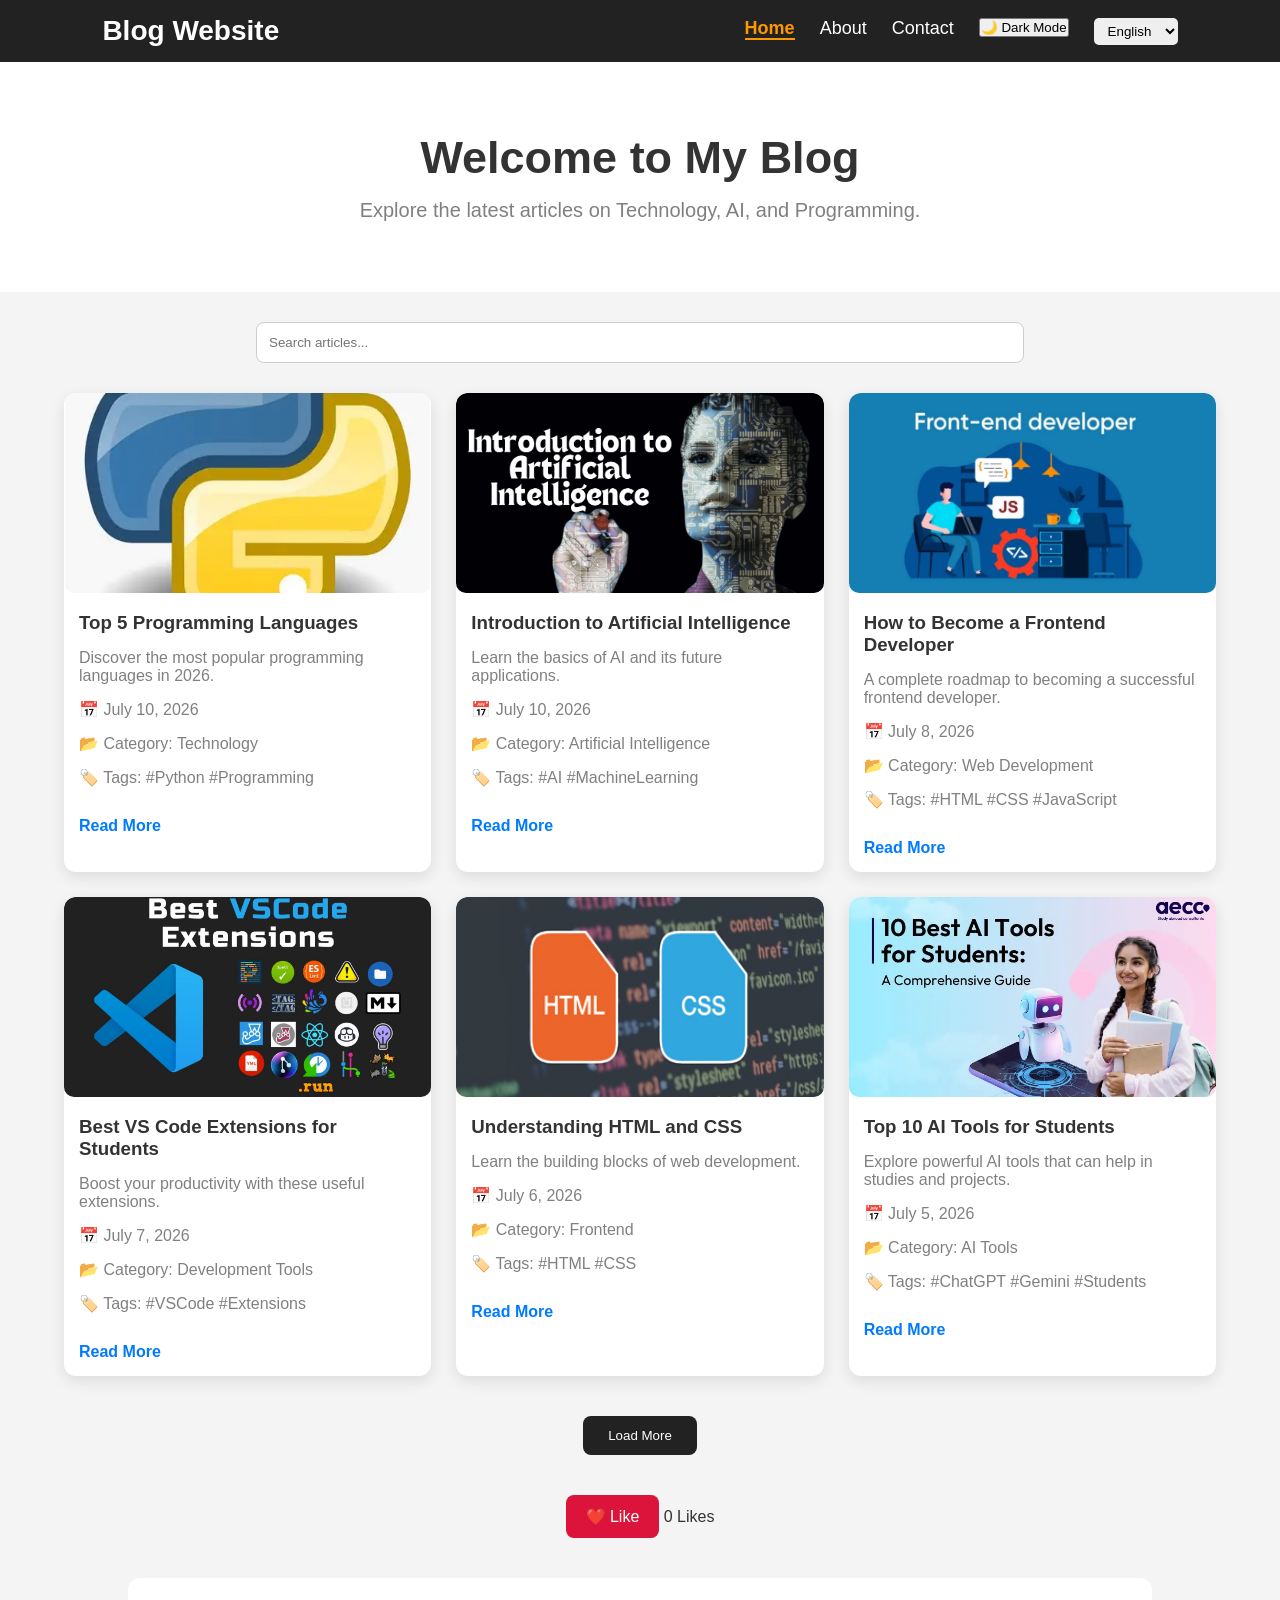
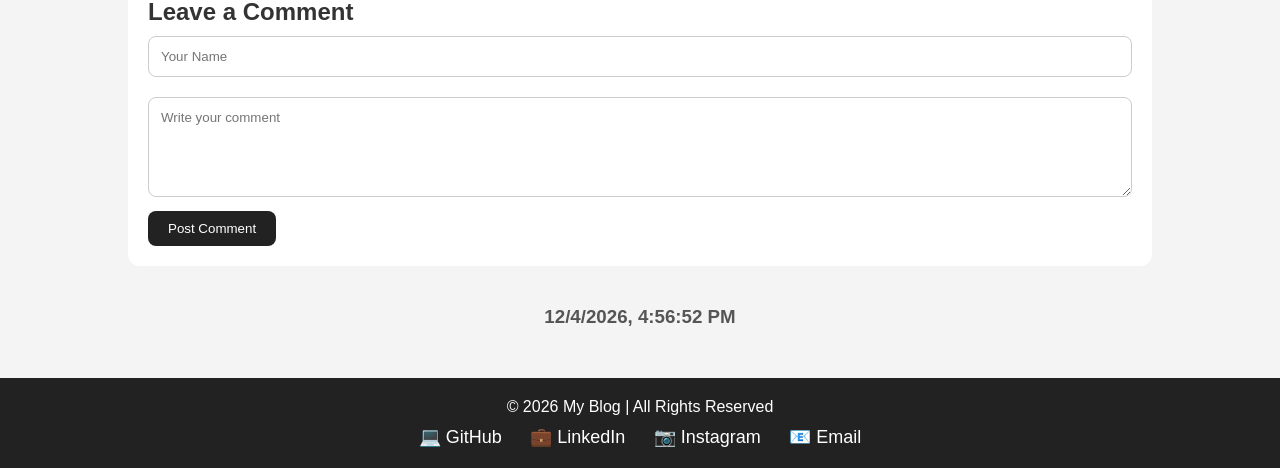
<file: index.html>
<!DOCTYPE html>
<html lang="en">
<head>
  <meta charset="UTF-8">
  <meta name="viewport" content="width=device-width, initial-scale=1.0">
  <title>Blog Website</title>
  <link rel="stylesheet" href="css/style.css">
</head>
<body>

  <!-- Navbar -->
<nav>
  <div class="logo">Blog Website</div>
  <ul>
    <li><a href="index.html">Home</a></li>
    <li><a href="about.html">About</a></li>
    <li><a href="contact.html">Contact</a></li>
    <li><button id="darkBtn">🌙 Dark Mode</button></li>
    <li>
      <select id="language">
        <option value="en">English</option>
        <option value="te">తెలుగు</option>
        <option value="hi">हिन्दी</option>
      </select>
    </li>
  </ul>
</nav>

  <!-- Hero Section -->
  <header class="hero">
    <h1 id="hero-title">Welcome to My Blog</h1>
    <p id="hero-text">
     Explore the latest articles on Technology, AI, and Programming.
    </p>
 </header>

  <!-- Search -->
    <div class="search-box">
    <input type="text" id="searchInput" placeholder="Search articles...">
    </div>
  
  <!-- Blog Cards -->
  <section class="blog-container">

    <div class="blog-card" data-title="Python Programming">
      <img src="images/python.webp" alt="python">
      <h3>Top 5 Programming Languages</h3>
      <p>Discover the most popular programming languages in 2026.</p>
      <p>📅 July 10, 2026</p>
      <p>📂 Category: Technology</p>
      <p>🏷️ Tags: #Python #Programming</p>
      <a href="blog1.html">Read More</a>
    </div>

    <div class="blog-card" data-title="Artificial Intelligence">
      <img src="images/ai.png" alt="Artificial Intelligence">
      <h3>Introduction to Artificial Intelligence</h3>
      <p>Learn the basics of AI and its future applications.</p>
      <p>📅 July 10, 2026</p>
      <p>📂 Category: Artificial Intelligence</p>
      <p>🏷️ Tags: #AI #MachineLearning</p>
      <a href="blog2.html">Read More</a>
    </div>

    <div class="blog-card" data-title="Frontend">
      <img src="images/frontend-development.jpg" alt="Frontend">
      <h3>How to Become a Frontend Developer</h3>
      <p>A complete roadmap to becoming a successful frontend developer.</p>
      <p>📅 July 8, 2026</p>
      <p>📂 Category: Web Development</p>
      <p>🏷️ Tags: #HTML #CSS #JavaScript</p>
      <a href="blog3.html">Read More</a>
    </div>

     <div class="blog-card" data-title="VScod">
      <img src="images/vscode.jpg" alt="VScode">
      <h3>Best VS Code Extensions for Students</h3>
      <p>Boost your productivity with these useful extensions.</p>
      <p>📅 July 7, 2026</p>
      <p>📂 Category: Development Tools</p>
      <p>🏷️ Tags: #VSCode #Extensions</p>
      <a href="blog4.html">Read More</a>
    </div>

    <div class="blog-card" data-title="HTML-CSS">
     <img src="images/HTML-CSS-13.jpg" alt="HTML-CSS">
     <h3>Understanding HTML and CSS</h3>
     <p>Learn the building blocks of web development.</p>
     <p>📅 July 6, 2026</p>
     <p>📂 Category: Frontend</p>
     <p>🏷️ Tags: #HTML #CSS</p>
     <a href="blog5.html">Read More</a>
    </div>

    <div class="blog-card" data-title="AI Tools">
     <img src="images/ai-tools-for-students.jpeg" alt="AI Tools">
     <h3>Top 10 AI Tools for Students</h3>
     <p>Explore powerful AI tools that can help in studies and projects.</p>
     <p>📅 July 5, 2026</p>
     <p>📂 Category: AI Tools</p>
     <p>🏷️ Tags: #ChatGPT #Gemini #Students</p>
     <a href="blog6.html">Read More</a>
    </div>  

  </section>

  <!-- Load More Button -->
  <div class="load-more">
    <button>Load More</button>
  </div>

  <!-- Like Section -->
<div class="like-section">
  <button id="likeBtn">❤️ Like</button>
  <span id="likeCount">0</span> Likes
</div>

<!-- Comment Section -->
<div class="comment-section">
  <h2>Leave a Comment</h2>

  <input type="text" id="userName" placeholder="Your Name">

  <textarea id="userComment"
    placeholder="Write your comment"></textarea>

  <button id="commentBtn">Post Comment</button>

  <div id="comments"></div>
</div>

<!-- Date & Time -->
<div class="date-time">
  <h3 id="dateTime"></h3>
</div>

<!-- Footer -->
<footer>

  <p>© 2026 My Blog | All Rights Reserved</p>

  <div class="social-icons">

    <a href="https://github.com/" target="_blank">💻 GitHub</a>

    <a href="https://linkedin.com/" target="_blank">💼 LinkedIn</a>

    <a href="https://instagram.com/" target="_blank">📷 Instagram</a>

    <a href="mailto:blogwebsite@gmail.com">📧 Email</a>

  </div>

</footer>

  <button id="topBtn">⬆️ Top</button>
  <script src="js/script.js"></script>
</body>
</html>
</file>
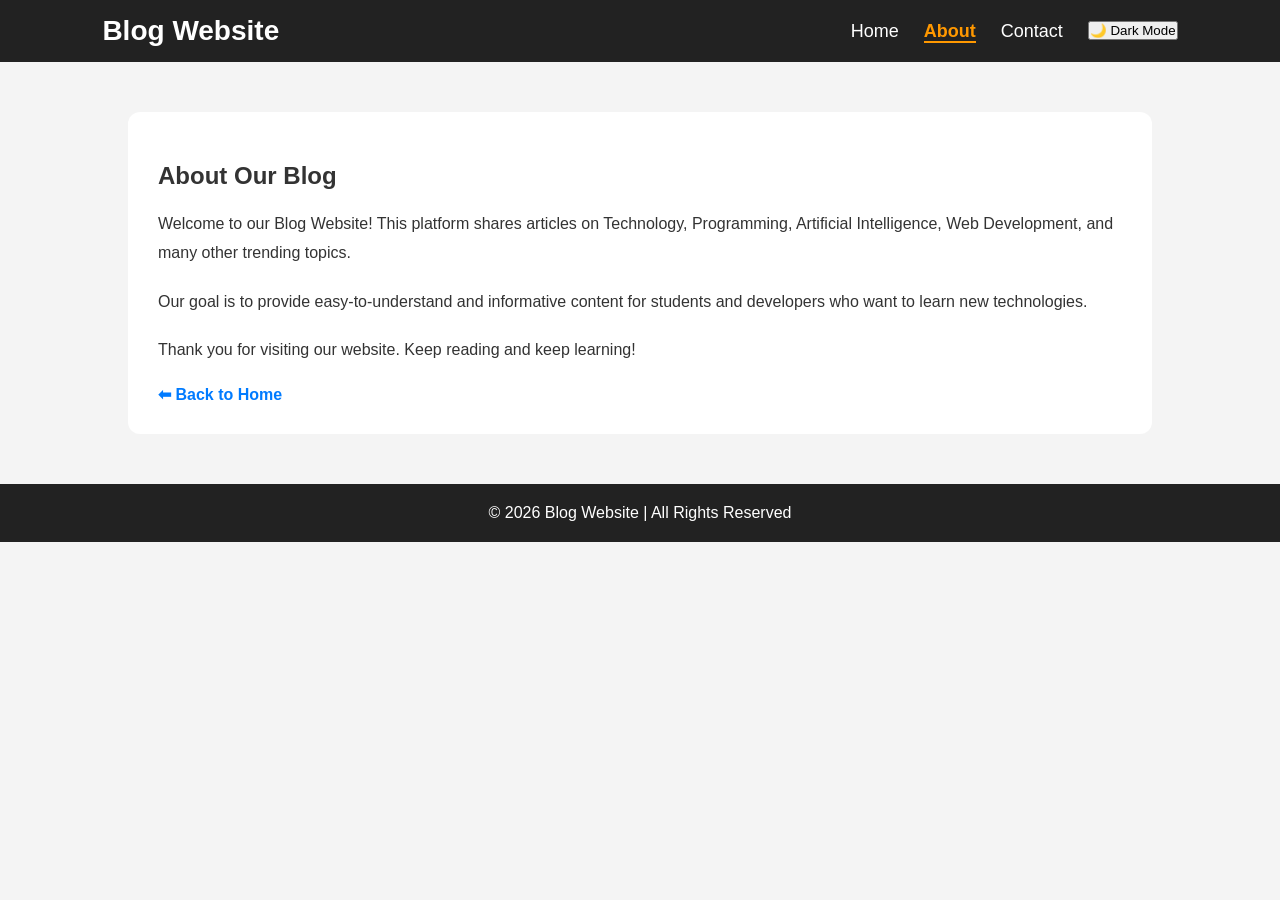
<file: about.html>
<!DOCTYPE html>
<html lang="en">
<head>
  <meta charset="UTF-8">
  <meta name="viewport" content="width=device-width, initial-scale=1.0">
  <title>About Us</title>
  <link rel="stylesheet" href="css/style.css">
</head>
<body>
 <nav>
   <div class="logo">Blog Website</div>
   <ul>
    <li><a href="index.html">Home</a></li>
    <li><a href="about.html">About</a></li>
    <li><a href="contact.html">Contact</a></li>
    <li><button id="darkBtn">🌙 Dark Mode</button></li>
   </ul>
 </nav>

  <section class="blog-details">
    <h1>About Our Blog</h1>

    <p>
      Welcome to our Blog Website! This platform shares articles on
      Technology, Programming, Artificial Intelligence, Web Development,
      and many other trending topics.
    </p>

    <p>
      Our goal is to provide easy-to-understand and informative content
      for students and developers who want to learn new technologies.
    </p>

    <p>
      Thank you for visiting our website. Keep reading and keep learning!
    </p>

    <a href="index.html">⬅ Back to Home</a>
  </section>

  <footer>
    <p>© 2026 Blog Website | All Rights Reserved</p>
  </footer>

<script src="js/script.js"></script>
</body>
</html>
</file>
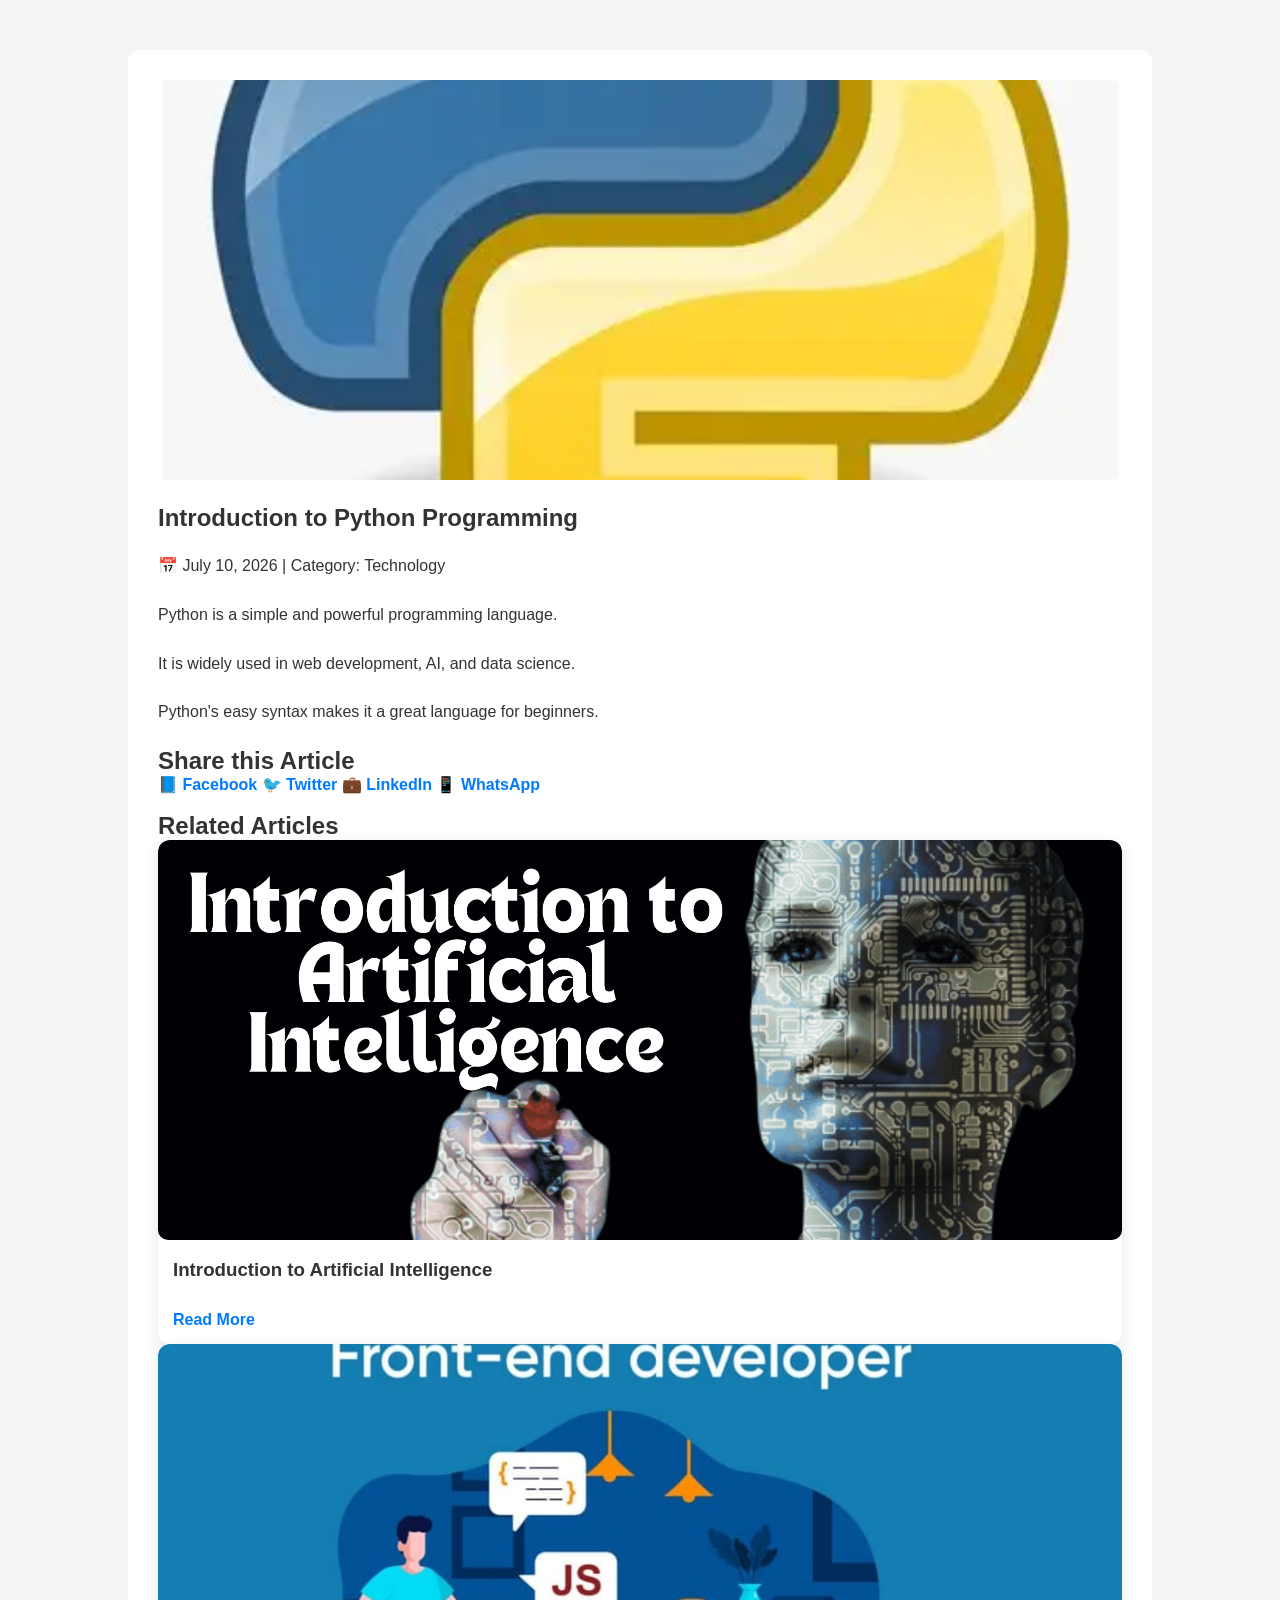
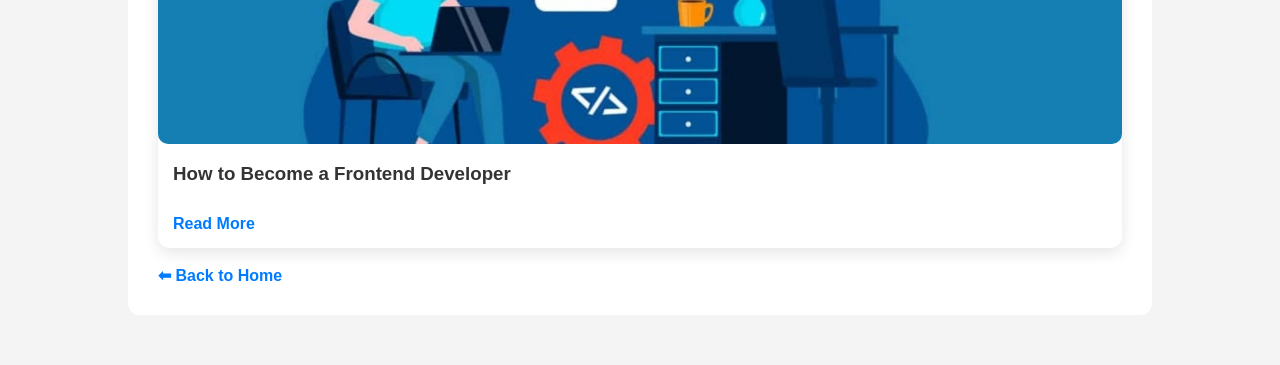
<file: blog1.html>
<!DOCTYPE html>
<html lang="en">
<head>
    <meta charset="UTF-8">
    <meta name="viewport" content="width=device-width, initial-scale=1.0">
    <title>Introduction to Python Programming</title>
    <link rel="stylesheet" href="css/style.css">
</head>
<body>

<section class="blog-details">

    <img src="images/python.webp" alt="Python">

    <h1>Introduction to Python Programming</h1>

    <p>📅 July 10, 2026 | Category: Technology</p>

    <p>Python is a simple and powerful programming language.</p>

    <p>It is widely used in web development, AI, and data science.</p>

    <p>Python's easy syntax makes it a great language for beginners.</p>
<!-- Share Buttons -->
<h2>Share this Article</h2>

<div class="share-buttons">
  <a href="#">📘 Facebook</a>
  <a href="#">🐦 Twitter</a>
  <a href="#">💼 LinkedIn</a>
  <a href="#">📱 WhatsApp</a>
</div>

<br>

<!-- Related Articles -->
<h2>Related Articles</h2>

<div class="related">

  <div class="blog-card">
    <img src="images/ai.png" alt="AI">
    <h3>Introduction to Artificial Intelligence</h3>
    <a href="blog2.html">Read More</a>
  </div>

  <div class="blog-card">
    <img src="images/frontend-development.jpg" alt="Frontend">
    <h3>How to Become a Frontend Developer</h3>
    <a href="blog3.html">Read More</a>
  </div>

</div>

<br>

<a href="index.html">⬅ Back to Home</a>
    

</section>
<button id="topBtn">⬆️ Top</button>
</body>
</html>
</file>
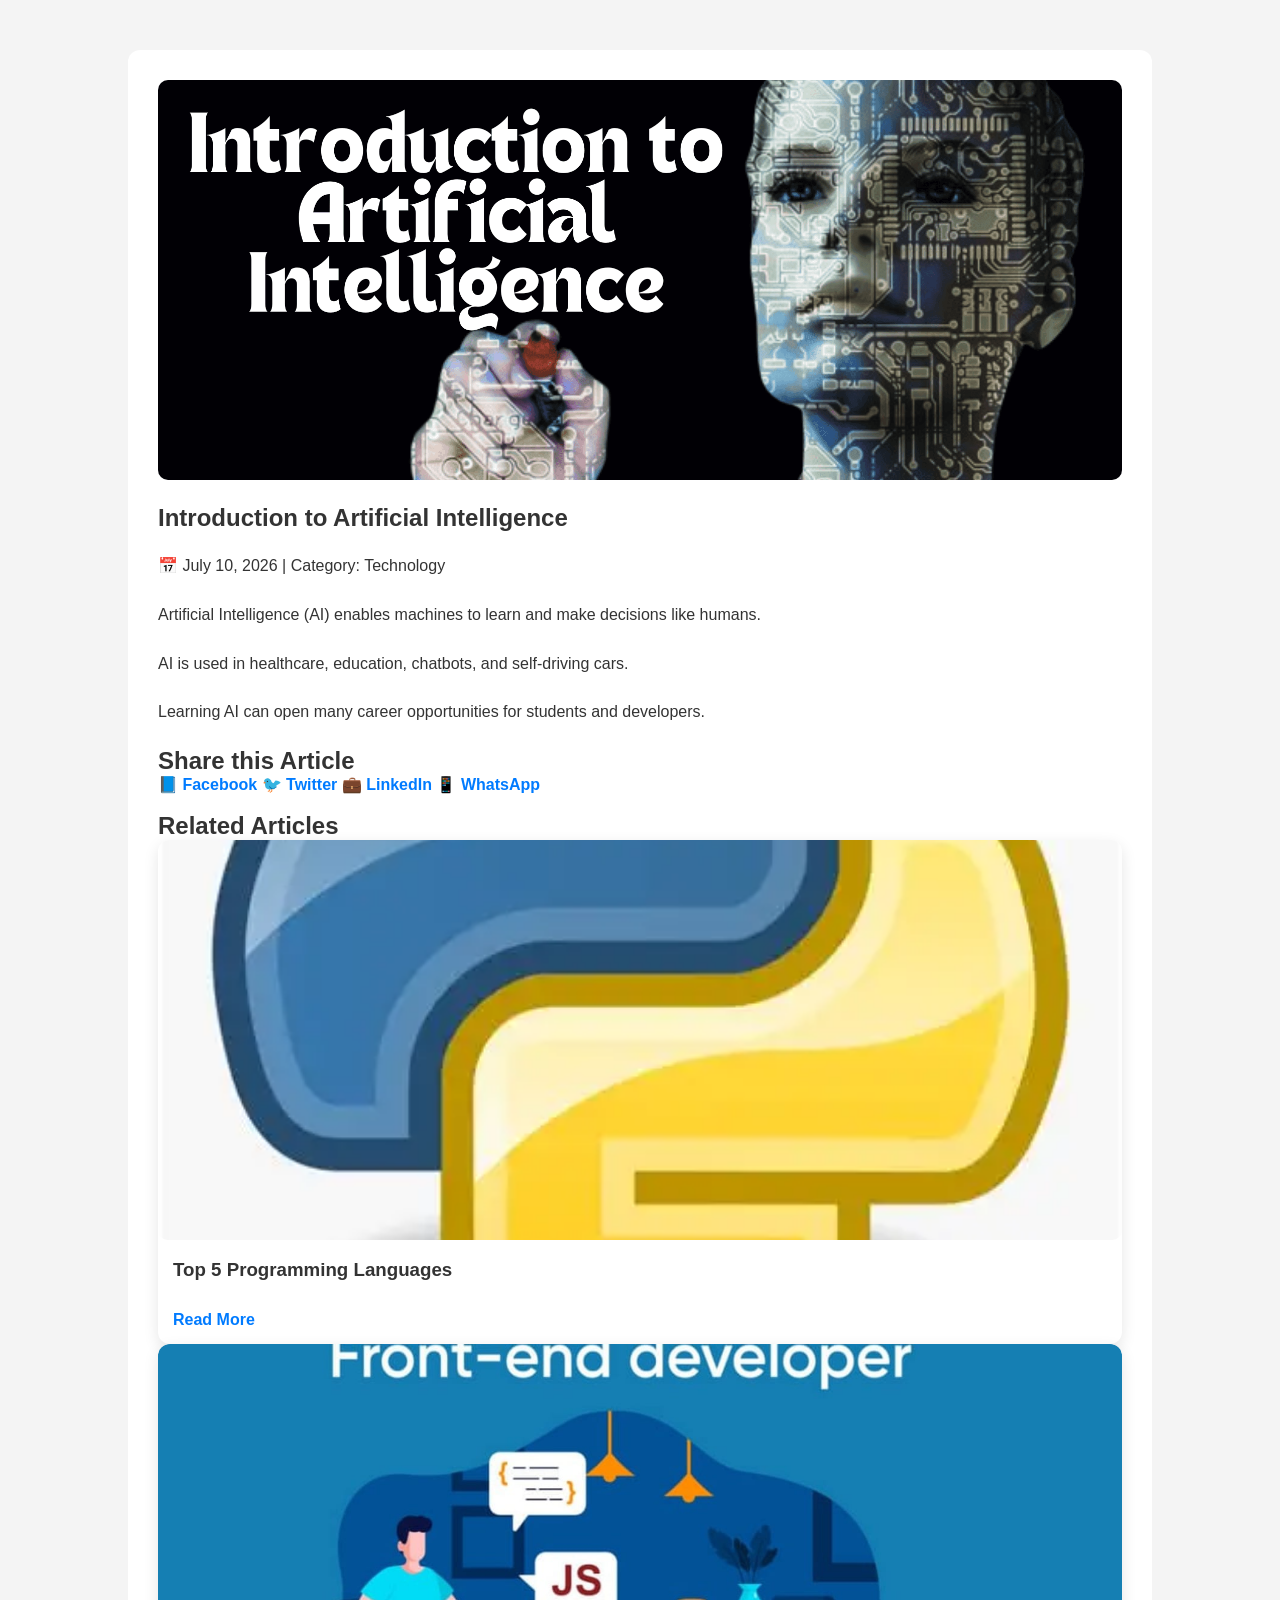
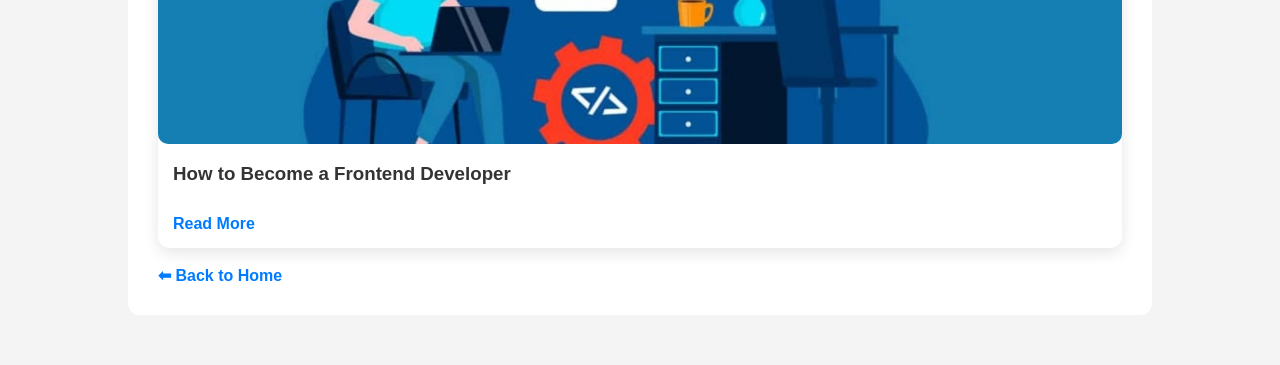
<file: blog2.html>
<!DOCTYPE html>
<html lang="en">
<head>
    <meta charset="UTF-8">
    <meta name="viewport" content="width=device-width, initial-scale=1.0">
    <title>Introduction to Artificial Intelligence</title>
    <link rel="stylesheet" href="css/style.css">
</head>
<body>

<section class="blog-details">

    <img src="images/ai.png" alt="AI">

    <h1>Introduction to Artificial Intelligence</h1>

    <p>📅 July 10, 2026 | Category: Technology</p>

    <p>Artificial Intelligence (AI) enables machines to learn and make decisions like humans.</p>

    <p>AI is used in healthcare, education, chatbots, and self-driving cars.</p>

    <p>Learning AI can open many career opportunities for students and developers.</p>

    <!-- Share Buttons -->
<h2>Share this Article</h2>

<div class="share-buttons">
  <a href="#">📘 Facebook</a>
  <a href="#">🐦 Twitter</a>
  <a href="#">💼 LinkedIn</a>
  <a href="#">📱 WhatsApp</a>
</div>

<br>

<!-- Related Articles -->
<h2>Related Articles</h2>

<div class="related">

  <div class="blog-card">
    <img src="images/python.webp" alt="Python">
    <h3>Top 5 Programming Languages</h3>
    <a href="blog1.html">Read More</a>
  </div>

  <div class="blog-card">
    <img src="images/frontend-development.jpg" alt="Frontend">
    <h3>How to Become a Frontend Developer</h3>
    <a href="blog3.html">Read More</a>
  </div>

</div>

<br>

<a href="index.html">⬅ Back to Home</a>

</section>

</body>
</html>
</file>
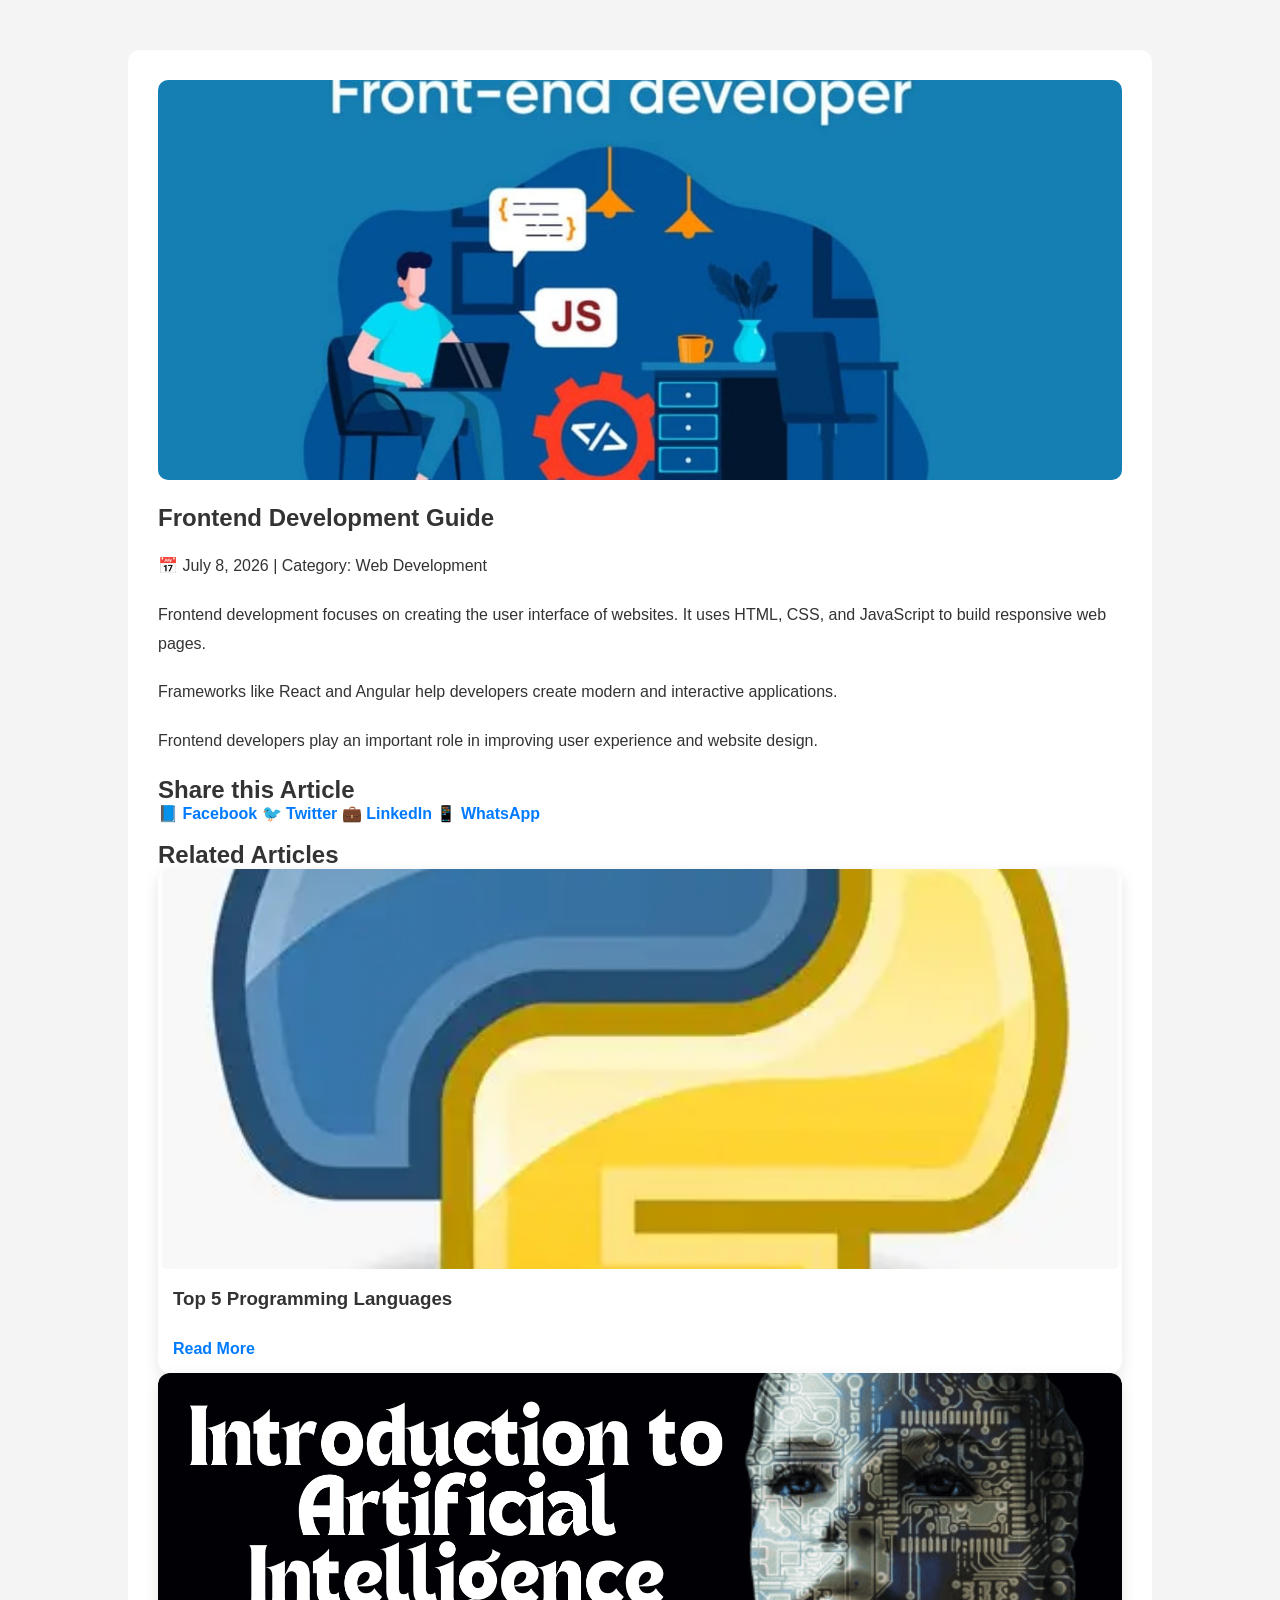
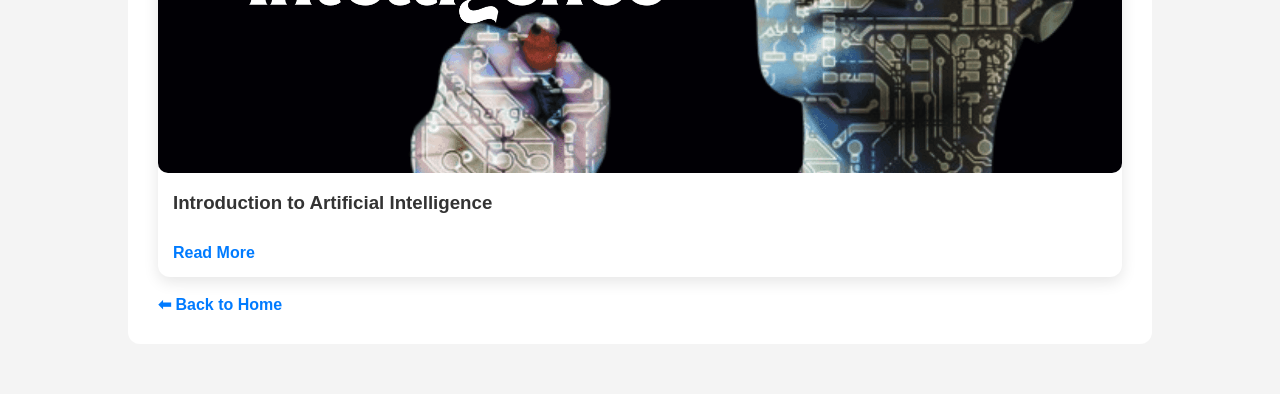
<file: blog3.html>
<!DOCTYPE html>
<html>
<head>
  <title>Frontend Development</title>
  <link rel="stylesheet" href="css/style.css">
</head>
<body>

<section class="blog-details">

<img src="images/frontend-development.jpg" alt="Frontend">

<h1>Frontend Development Guide</h1>

<p>📅 July 8, 2026 | Category: Web Development</p>

<p>
Frontend development focuses on creating the user interface of websites.
It uses HTML, CSS, and JavaScript to build responsive web pages.
</p>

<p>
Frameworks like React and Angular help developers create modern and interactive applications.
</p>

<p>
Frontend developers play an important role in improving user experience and website design.
</p>
<!-- Share Buttons -->
<h2>Share this Article</h2>

<div class="share-buttons">
  <a href="#">📘 Facebook</a>
  <a href="#">🐦 Twitter</a>
  <a href="#">💼 LinkedIn</a>
  <a href="#">📱 WhatsApp</a>
</div>

<br>

<h2>Related Articles</h2>

<div class="related">

  <div class="blog-card">
    <img src="images/python.webp" alt="Python">
    <h3>Top 5 Programming Languages</h3>
    <a href="blog1.html">Read More</a>
  </div>

  <div class="blog-card">
    <img src="images/ai.png" alt="AI">
    <h3>Introduction to Artificial Intelligence</h3>
    <a href="blog2.html">Read More</a>
  </div>

</div>

<br>

<a href="index.html">⬅ Back to Home</a>

</section>

</body>
</html>
</file>
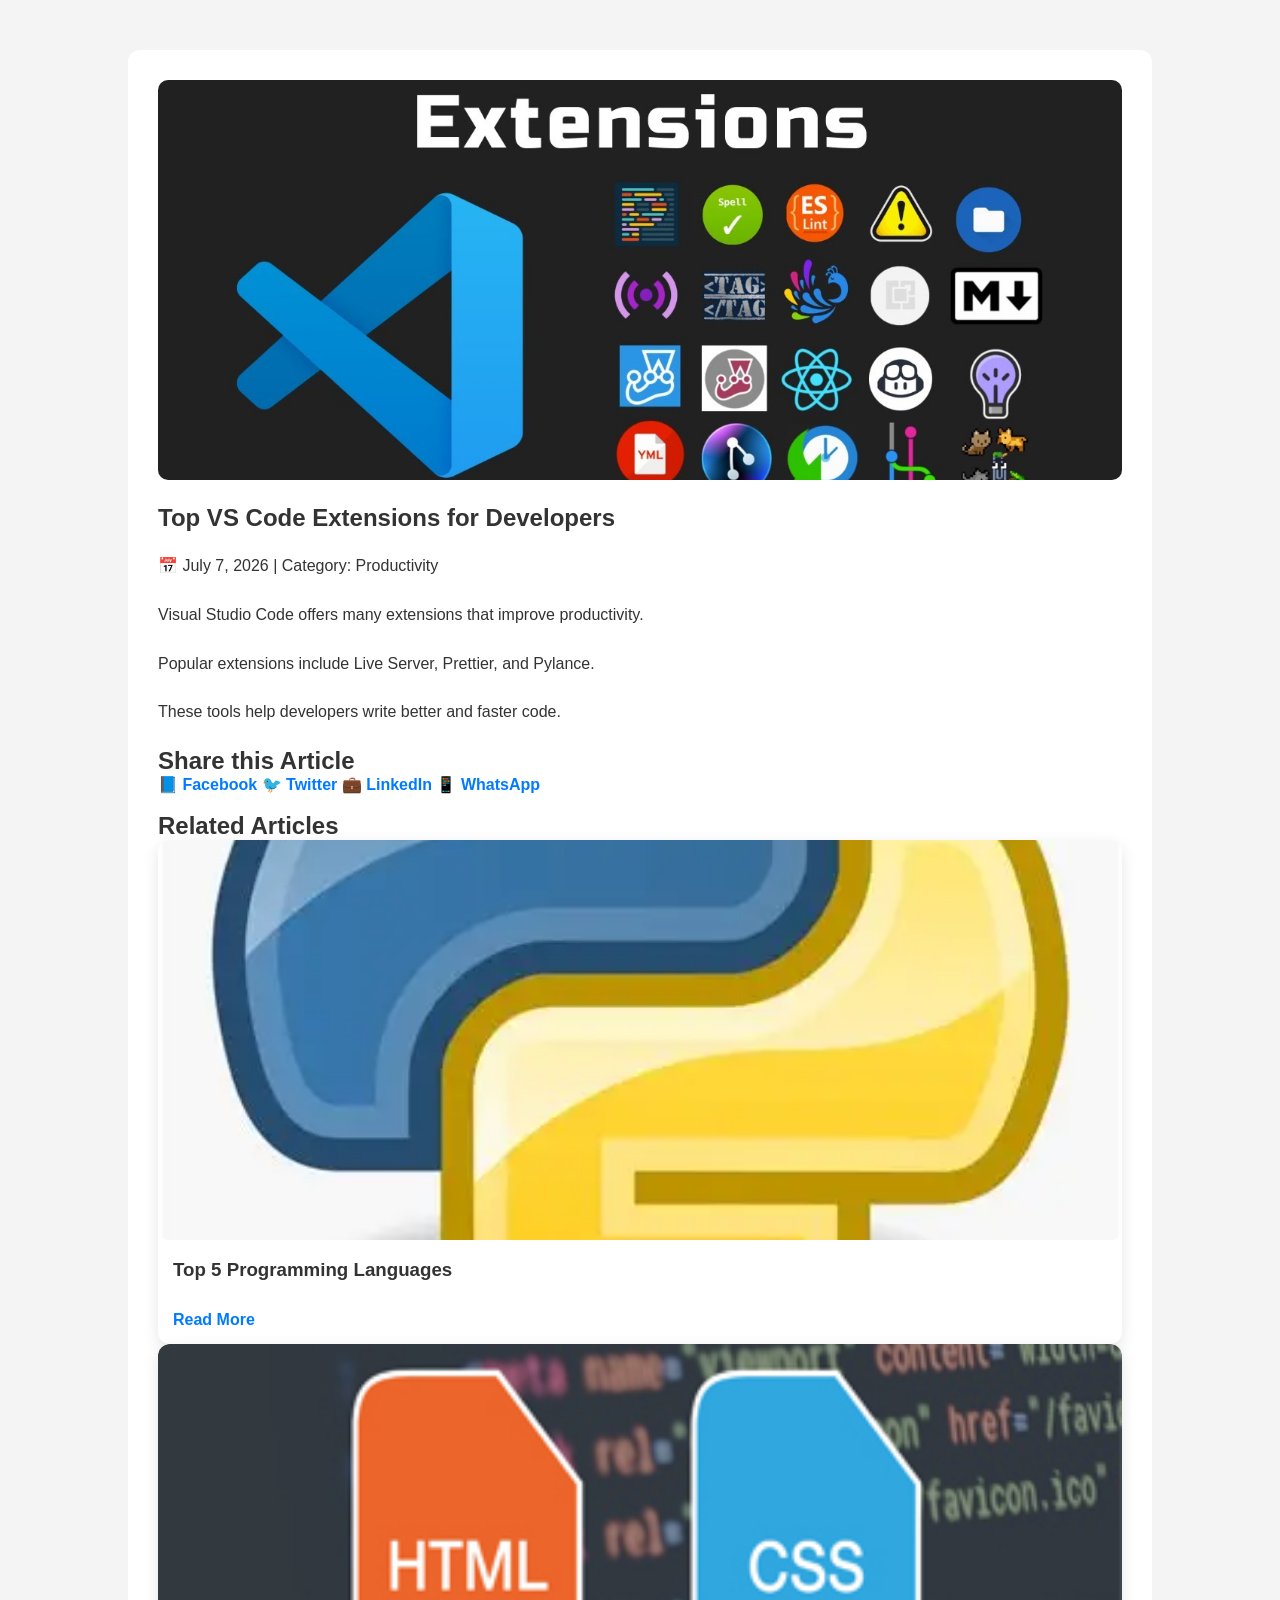
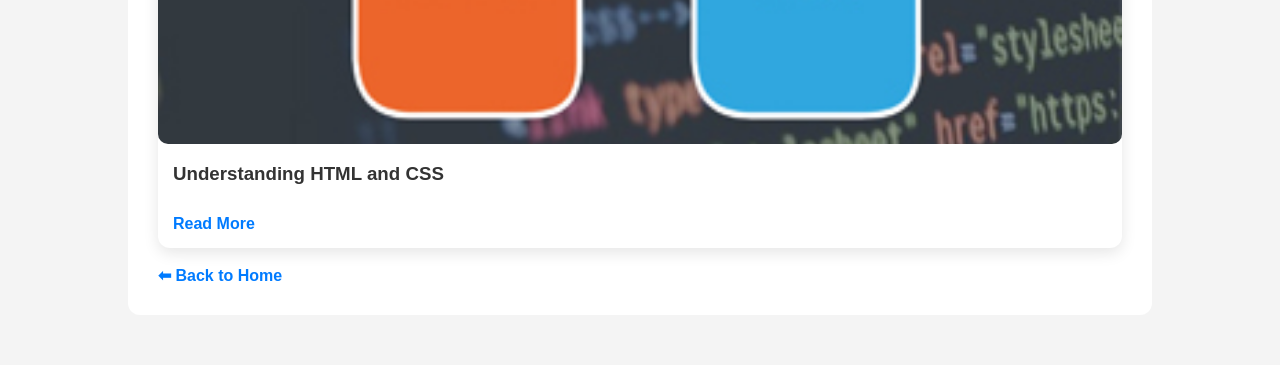
<file: blog4.html>
<!DOCTYPE html>
<html lang="en">
<head>
    <meta charset="UTF-8">
    <meta name="viewport" content="width=device-width, initial-scale=1.0">
    <title>Top VS Code Extensions for Developers</title>
    <link rel="stylesheet" href="css/style.css">
</head>
<body>

<section class="blog-details">

    <img src="images/vscode.jpg" alt="VScode">

    <h1>Top VS Code Extensions for Developers</h1>

    <p>📅 July 7, 2026 | Category: Productivity</p>

    <p>Visual Studio Code offers many extensions that improve productivity.</p>
    
    <p>Popular extensions include Live Server, Prettier, and Pylance.</p>
    
    <p>These tools help developers write better and faster code.</p>
<!-- Share Buttons -->
<h2>Share this Article</h2>

<div class="share-buttons">
  <a href="#">📘 Facebook</a>
  <a href="#">🐦 Twitter</a>
  <a href="#">💼 LinkedIn</a>
  <a href="#">📱 WhatsApp</a>
</div>

<br>

<h2>Related Articles</h2>

<div class="related">

  <div class="blog-card">
    <img src="images/python.webp" alt="Python">
    <h3>Top 5 Programming Languages</h3>
    <a href="blog1.html">Read More</a>
  </div>

  <div class="blog-card">
    <img src="images/HTML-CSS-13.jpg" alt="HTML-CSS">
    <h3>Understanding HTML and CSS</h3>
    <a href="blog5.html">Read More</a>
  </div>

</div>

<br>

    <a href="index.html">⬅ Back to Home</a>

</section>

</body>
</html>
</file>
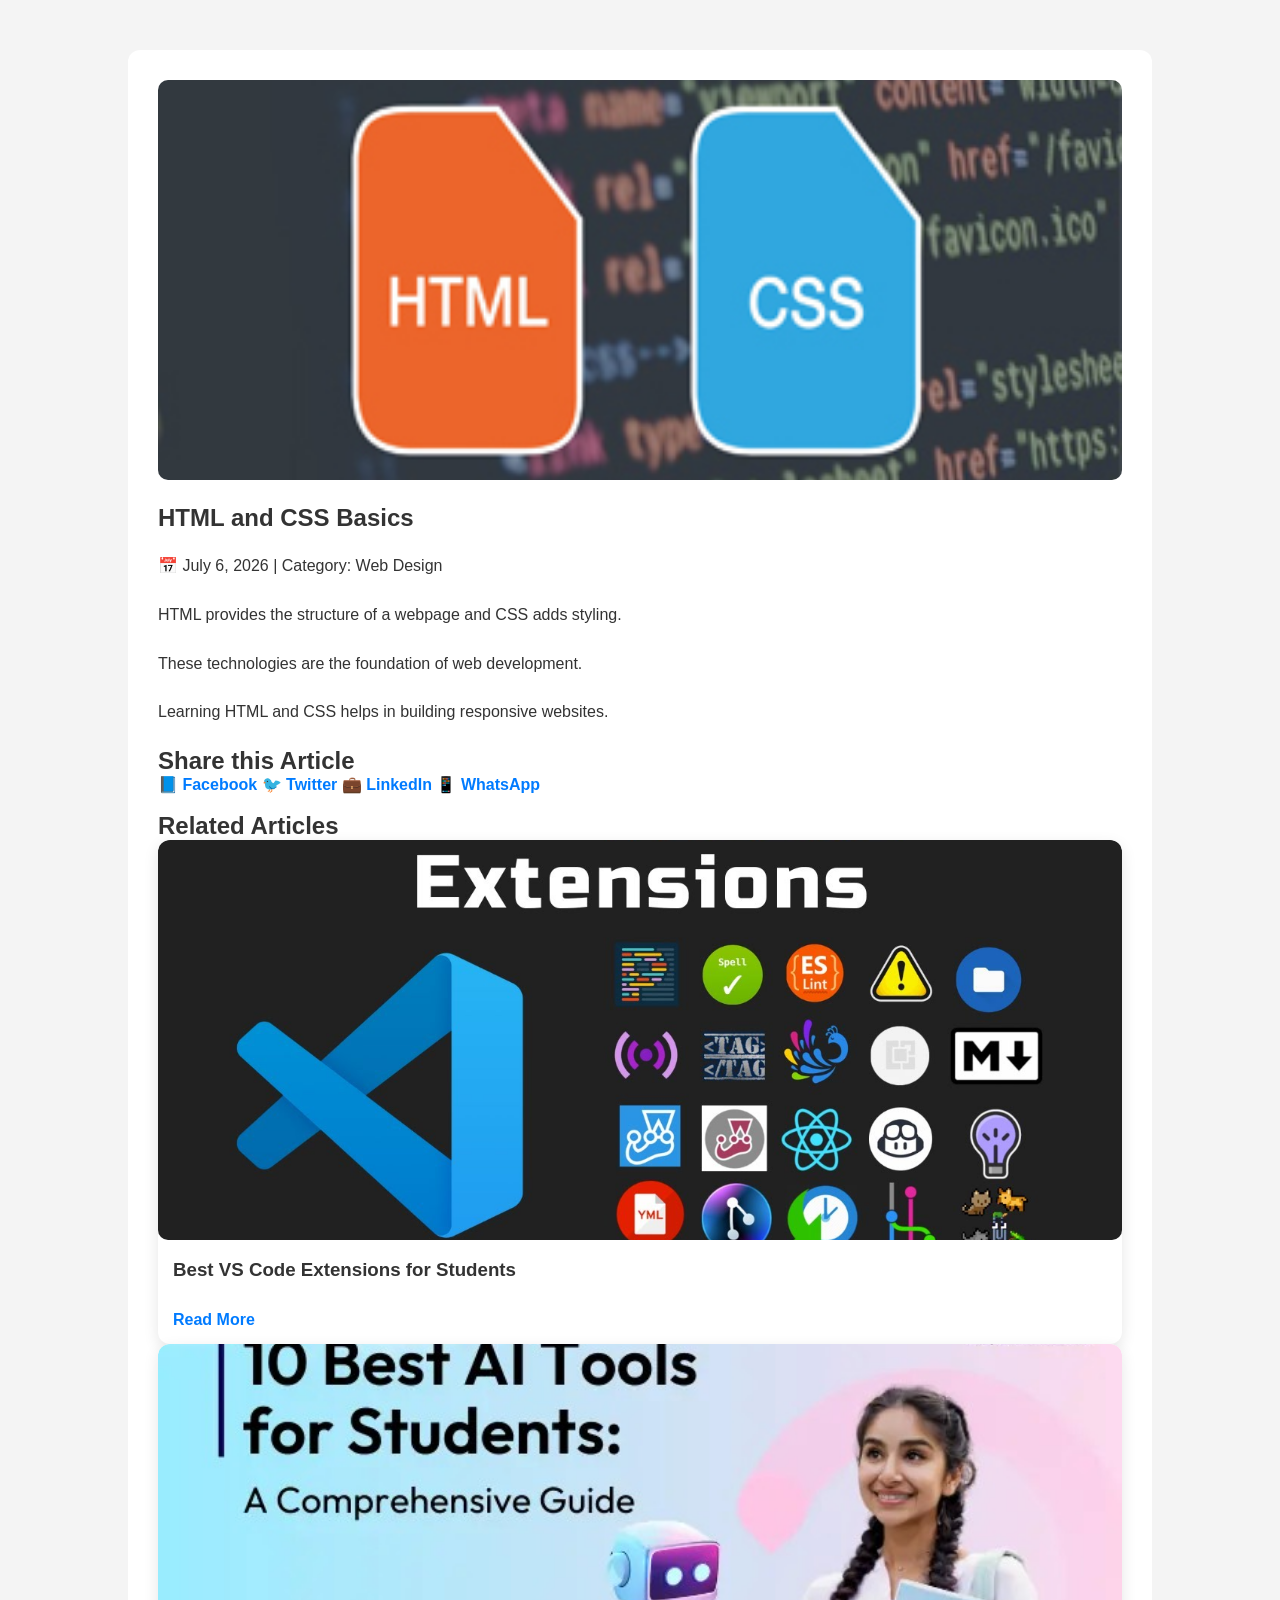
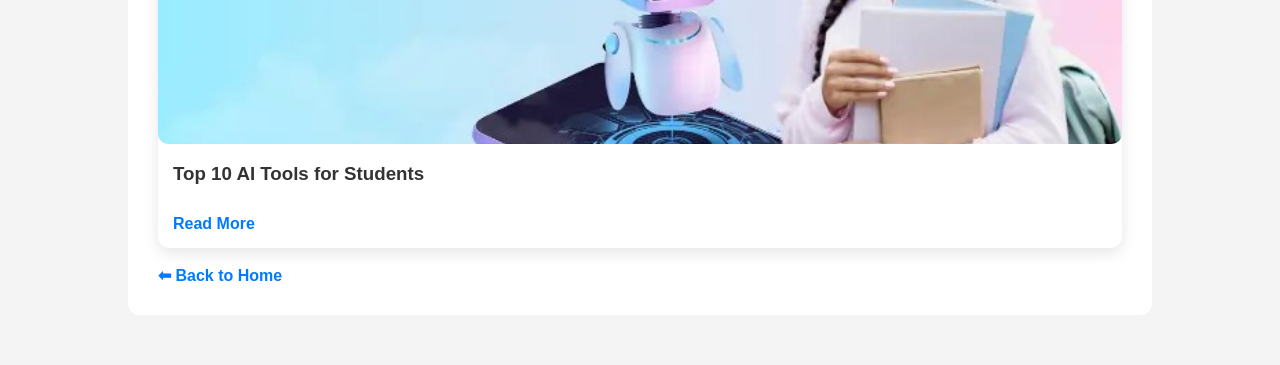
<file: blog5.html>
<!DOCTYPE html>
<html lang="en">
<head>
    <meta charset="UTF-8">
    <meta name="viewport" content="width=device-width, initial-scale=1.0">
    <title>HTML and CSS Basics</title>
    <link rel="stylesheet" href="css/style.css">
</head>
<body>

<section class="blog-details">

    <img src="images/HTML-CSS-13.jpg" alt="HTML-CSS">

    <h1>HTML and CSS Basics</h1>

    <p>📅 July 6, 2026 | Category: Web Design</p>

    <p>HTML provides the structure of a webpage and CSS adds styling.</p>
   
    <p>These technologies are the foundation of web development.</p>
    
    <p>Learning HTML and CSS helps in building responsive websites.</p>
<!-- Share Buttons -->
<h2>Share this Article</h2>

<div class="share-buttons">
  <a href="#">📘 Facebook</a>
  <a href="#">🐦 Twitter</a>
  <a href="#">💼 LinkedIn</a>
  <a href="#">📱 WhatsApp</a>
</div>

<br>

<h2>Related Articles</h2>

<div class="related">

  <div class="blog-card">
    <img src="images/vscode.jpg" alt="VS Code">
    <h3>Best VS Code Extensions for Students</h3>
    <a href="blog4.html">Read More</a>
  </div>

  <div class="blog-card">
    <img src="images/ai-tools-for-students.jpeg" alt="AI Tools">
    <h3>Top 10 AI Tools for Students</h3>
    <a href="blog6.html">Read More</a>
  </div>

</div>

<br>

    <a href="index.html">⬅ Back to Home</a>

</section>

</body>
</html>
</file>
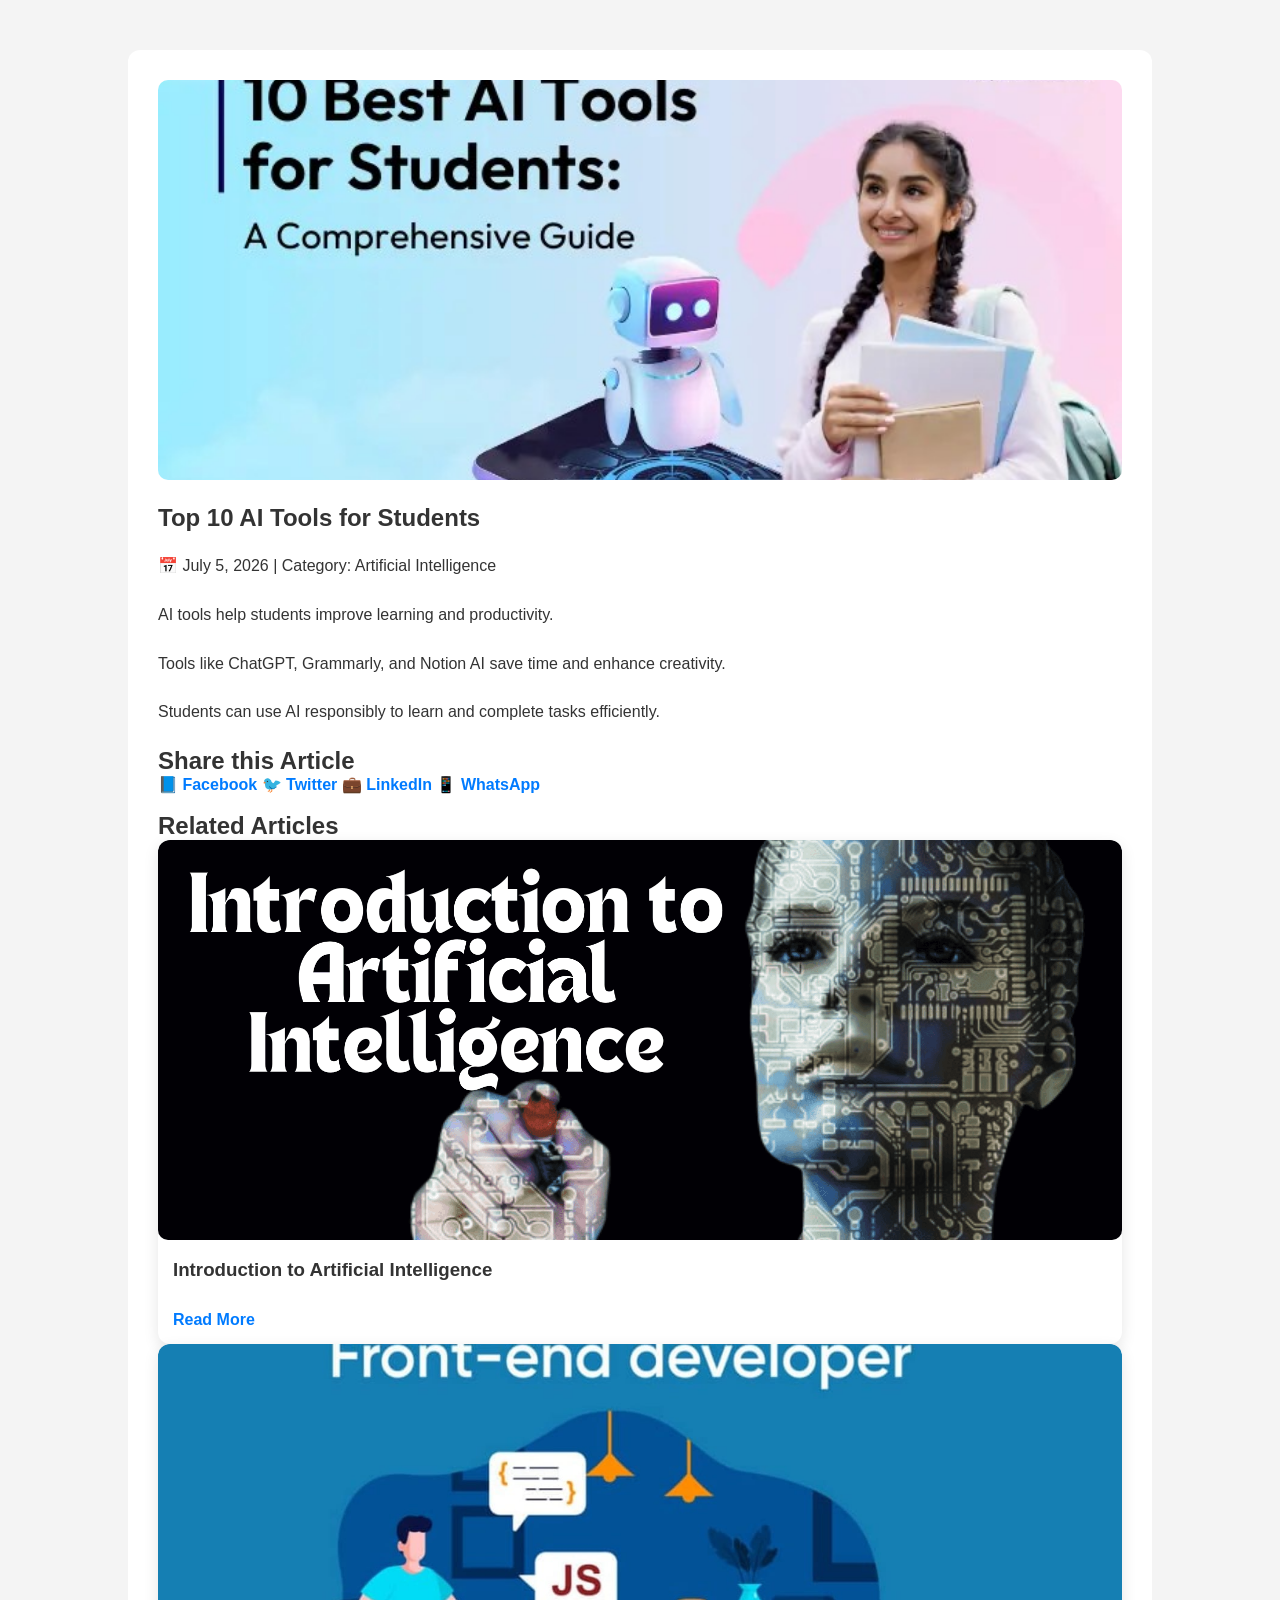
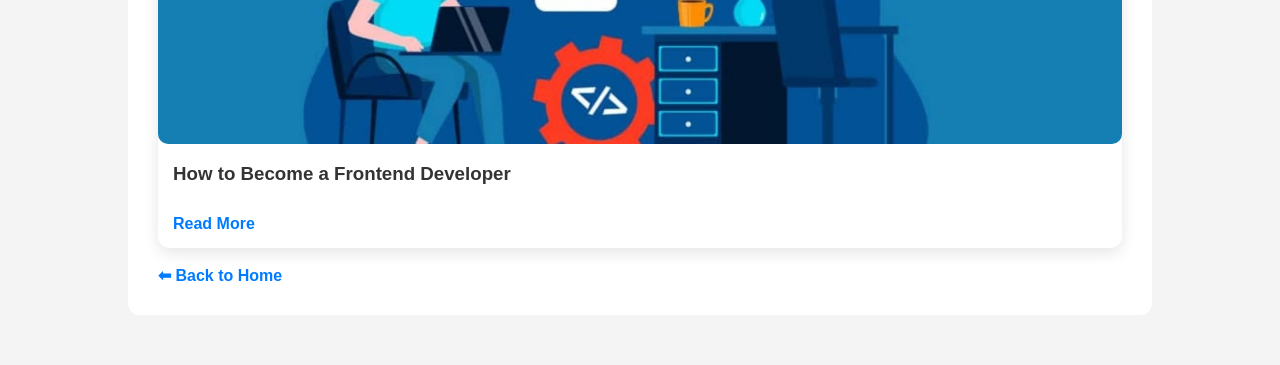
<file: blog6.html>
<!DOCTYPE html>
<html lang="en">
<head>
    <meta charset="UTF-8">
    <meta name="viewport" content="width=device-width, initial-scale=1.0">
    <title>Top 10 AI Tools for Students</title>
    <link rel="stylesheet" href="css/style.css">
</head>
<body>

<section class="blog-details">

    <img src="images/ai-tools-for-students.jpeg" alt="AI Tools">

    <h1>Top 10 AI Tools for Students</h1>

    <p>📅 July 5, 2026 | Category: Artificial Intelligence</p>

    <p>AI tools help students improve learning and productivity.</p>
    
    <p>Tools like ChatGPT, Grammarly, and Notion AI save time and enhance creativity.</p>
    
    <p>Students can use AI responsibly to learn and complete tasks efficiently.</p>
<!-- Share Buttons -->
<h2>Share this Article</h2>

<div class="share-buttons">
  <a href="#">📘 Facebook</a>
  <a href="#">🐦 Twitter</a>
  <a href="#">💼 LinkedIn</a>
  <a href="#">📱 WhatsApp</a>
</div>

<br>

<h2>Related Articles</h2>

<div class="related">

  <div class="blog-card">
    <img src="images/ai.png" alt="AI">
    <h3>Introduction to Artificial Intelligence</h3>
    <a href="blog2.html">Read More</a>
  </div>

  <div class="blog-card">
    <img src="images/frontend-development.jpg" alt="Frontend">
    <h3>How to Become a Frontend Developer</h3>
    <a href="blog3.html">Read More</a>
  </div>

</div>

<br>

    <a href="index.html">⬅ Back to Home</a>

</section>

</body>
</html>
</file>
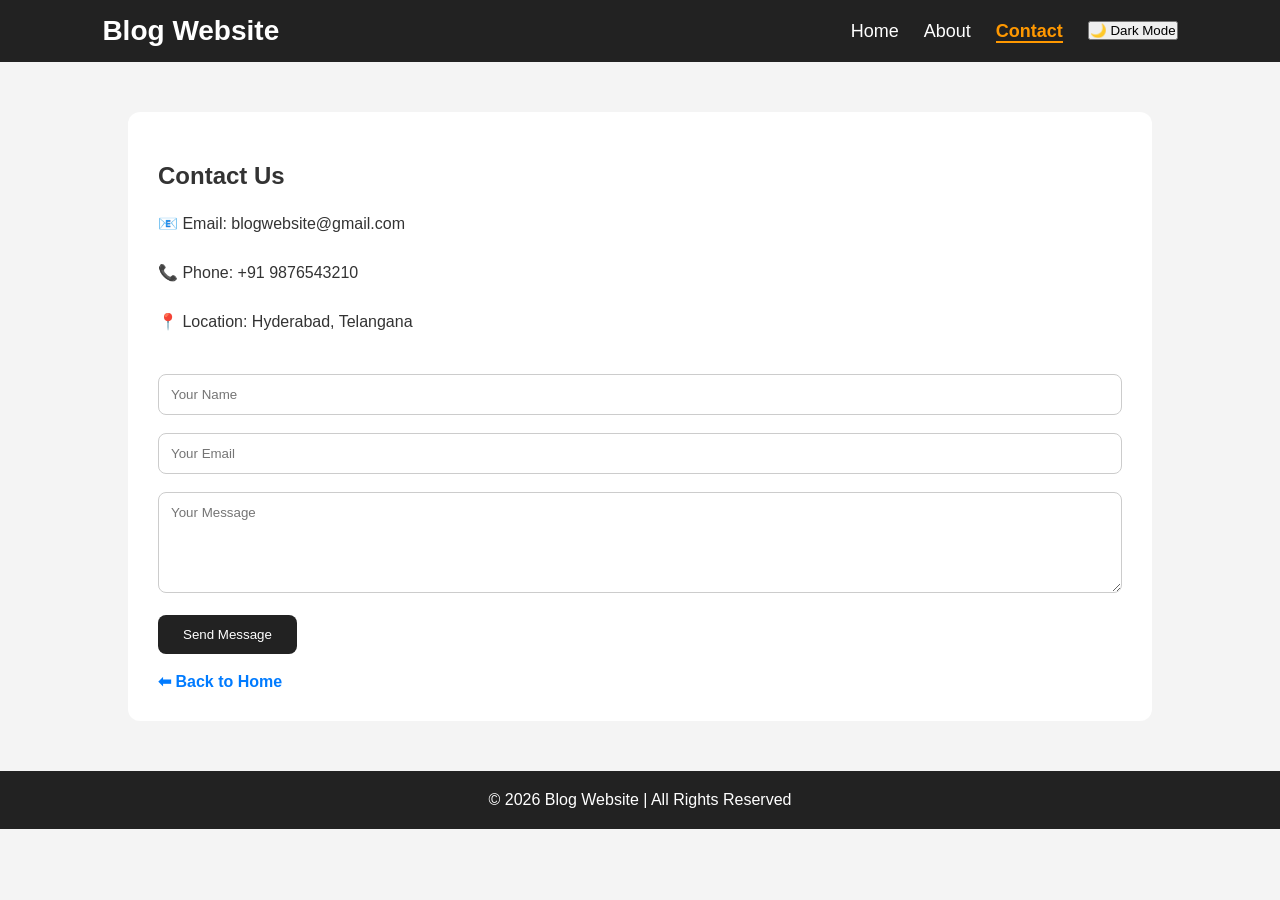
<file: contact.html>
<!DOCTYPE html>
<html lang="en">
<head>
  <meta charset="UTF-8">
  <meta name="viewport" content="width=device-width, initial-scale=1.0">
  <title>Contact Us</title>
  <link rel="stylesheet" href="css/style.css">
</head>
<body>

<nav>
  <div class="logo">Blog Website</div>
  <ul>
    <li><a href="index.html">Home</a></li>
    <li><a href="about.html">About</a></li>
    <li><a href="contact.html">Contact</a></li>
    <li><button id="darkBtn">🌙 Dark Mode</button></li>
  </ul>
</nav>

  <section class="blog-details">
    <h1>Contact Us</h1>

    <p>📧 Email: blogwebsite@gmail.com</p>
    <p>📞 Phone: +91 9876543210</p>
    <p>📍 Location: Hyderabad, Telangana</p>

    <br>

    <form id="contactForm">

      <input type="text" id="name" placeholder="Your Name"><br><br>

      <input type="email" id="email" placeholder="Your Email"><br><br>

      <textarea id="message" rows="5" placeholder="Your Message"></textarea><br><br>

      <button type="submit">Send Message</button>

    </form>

    <br>
    <a href="index.html">⬅ Back to Home</a>
  </section>

  <footer>
    <p>© 2026 Blog Website | All Rights Reserved</p>
  </footer>

<script src="js/script.js"></script>
</body>
</html>
</file>
<file: css/style.css>
* {
  margin: 0;
  padding: 0;
  box-sizing: border-box;
  font-family: Arial, sans-serif;
}

body {
  background: #f4f4f4;
  color: #333;
}

/* Navbar */
nav {
  background: #222;
  color: white;
  padding: 15px 8%;
  display: flex;
  justify-content: space-between;
  align-items: center;
}

.logo {
  font-size: 28px;
  font-weight: bold;
}

nav ul {
  list-style: none;
  display: flex;
}

nav ul li {
  margin-left: 25px;
}

nav ul li a {
  text-decoration: none;
  color: white;
  font-size: 18px;
}

nav ul li a:hover {
  color: orange;
}

/* Hero Section */
.hero {
  text-align: center;
  padding: 70px 20px;
  background: white;
}

.hero h1 {
  font-size: 45px;
  margin-bottom: 15px;
}

.hero p {
  font-size: 20px;
  color: gray;
}

/* Search */
.search-box {
  text-align: center;
  margin: 30px 0;
}

.search-box input {
  width: 60%;
  padding: 12px;
  border: 1px solid #ccc;
  border-radius: 8px;
}

/* Blog Cards */
.blog-container {
  width: 90%;
  margin: auto;
  display: grid;
  grid-template-columns: repeat(auto-fit, minmax(280px, 1fr));
  gap: 25px;
}

.blog-card {
  background: white;
  border-radius: 12px;
  overflow: hidden;
  box-shadow: 0 5px 15px rgba(0,0,0,0.1);
  transition: 0.3s;
}

.blog-card:hover {
  transform: translateY(-8px);
}

.blog-card img {
  width: 100%;
  height: 200px;
  object-fit: cover;
  border-radius: 10px;
}

.blog-card h3 {
  padding: 15px;
}

.blog-card p {
  padding: 0 15px 15px;
  color: gray;
}

.blog-card a {
  display: inline-block;
  margin: 15px;
  text-decoration: none;
  color: #007bff;
  font-weight: bold;
}

/* Load More Button */
.load-more {
  text-align: center;
  margin: 40px;
}

.load-more button {
  padding: 12px 25px;
  border: none;
  background: #222;
  color: white;
  border-radius: 8px;
  cursor: pointer;
}

.load-more button:hover {
  background: orange;
}

/* Footer */
footer {
  background: #222;
  color: white;
  text-align: center;
  padding: 25px;
  margin-top: 50px;
}

/* Mobile */
@media (max-width: 768px) {
  nav {
    flex-direction: column;
  }

  nav ul {
    margin-top: 15px;
  }

  .hero h1 {
    font-size: 32px;
  }

  .search-box input {
    width: 90%;
  }
}

/* Dark Mode CSS - Idhi kindha add cheyyi */
.dark-mode{
  background: #121212;
  color: white;
}

.dark-mode .hero,
.dark-mode .blog-card,
.dark-mode .blog-details{
  background: #1e1e1e;
  color: white;
}

.dark-mode p{
  color: #ddd;
}
.blog-details{
  width: 80%;
  margin: 50px auto;
  background: white;
  padding: 30px;
  border-radius: 12px;
}

.blog-details img{
  width: 100%;
  height: 400px;
  object-fit: cover;
  border-radius: 10px;
}

.blog-details h1{
  margin: 20px 0;
}

.blog-details p{
  margin-bottom: 20px;
  line-height: 1.8;
}

.blog-details a{
  text-decoration: none;
  font-weight: bold;
  color: #007bff;
}

form input,
form textarea{
  width: 100%;
  padding: 12px;
  border: 1px solid #ccc;
  border-radius: 8px;
}

form button{
  padding: 12px 25px;
  border: none;
  background: #222;
  color: white;
  border-radius: 8px;
  cursor: pointer;
}

form button:hover{
  background: orange;
}
/* Language Dropdown */
#language{
  padding: 5px 10px;
  border-radius: 5px;
  border: none;
  cursor: pointer;
}
.dark-mode{
  background: #121212;
  color: white;
}

.dark-mode nav,
.dark-mode footer{
  background: #000;
}

.dark-mode .hero,
.dark-mode .blog-card,
.dark-mode .blog-details,
.dark-mode form{
  background: #1e1e1e;
  color: white;
}

.dark-mode p,
.dark-mode h1,
.dark-mode h2,
.dark-mode h3,
.dark-mode a{
  color: white;
}

#topBtn{
  display: none;
  position: fixed;
  bottom: 20px;
  right: 20px;
  padding: 12px 15px;
  border: none;
  border-radius: 50%;
  background: #222;
  color: white;
  cursor: pointer;
  z-index: 999;
}
.like-section{
  text-align: center;
  margin: 30px;
}

#likeBtn{
  padding: 12px 20px;
  border: none;
  background: crimson;
  color: white;
  border-radius: 8px;
  cursor: pointer;
  font-size: 16px;
}

#likeBtn:hover{
  transform: scale(1.05);
}
.comment-section{
  width: 80%;
  margin: 40px auto;
  background: white;
  padding: 20px;
  border-radius: 12px;
}

.comment-section input,
.comment-section textarea{
  width: 100%;
  padding: 12px;
  margin: 10px 0;
  border: 1px solid #ccc;
  border-radius: 8px;
}

.comment-section button{
  padding: 10px 20px;
  background: #222;
  color: white;
  border: none;
  border-radius: 8px;
  cursor: pointer;
}

.comment{
  background: #f4f4f4;
  margin-top: 15px;
  padding: 10px;
  border-radius: 8px;
}

.date-time{
  text-align: center;
  margin: 20px;
}

.date-time h3{
  color: #555;
}

#userComment{
  min-height: 100px;
  resize: vertical;
}
.deleteBtn{
  background: crimson;
  color: white;
  border: none;
  padding: 6px 10px;
  border-radius: 5px;
  cursor: pointer;
  float: right;
}

/* Dark Mode Comments */
.dark-mode .comment {
  background: #2a2a2a;
  color: white;
  border: 1px solid #444;
  padding: 15px;
  margin-top: 15px;
  border-radius: 10px;
}

.dark-mode .comment strong {
  color: #ffffff;
}

.dark-mode .comment small {
  color: #bdbdbd;
}

.dark-mode .comment p {
  color: #e5e5e5;
}

.dark-mode .deleteBtn {
  background: #ff4d4d;
  color: white;
  border: none;
  border-radius: 6px;
  padding: 6px 10px;
  cursor: pointer;
}

.dark-mode .deleteBtn:hover {
  background: #e60000;
}

.editBtn{
    background:#007bff;
    color:white;
    border:none;
    padding:6px 10px;
    border-radius:6px;
    cursor:pointer;
    margin-right:6px;
}

.editBtn:hover{
    background:#0056b3;
}

.dark-mode .editBtn{
    background:#2196f3;
}

.dark-mode .editBtn:hover{
    background:#1976d2;
}

.active {
  color: #ff9800;
  font-weight: bold;
  border-bottom: 2px solid #ff9800;
}

footer{
    background:#222;
    color:white;
    text-align:center;
    padding:20px;
}

.social-icons{
    margin-top:10px;
}

.social-icons a{
    color:white;
    text-decoration:none;
    margin:0 12px;
    font-size:18px;
    transition:0.3s;
}

.social-icons a:hover{
    color:#ff9800;
}

.blog-card{
    overflow:hidden;
}

.blog-card img{
    transition:0.4s;
}

.blog-card:hover img{
    transform:scale(1.08);
}
</file>
